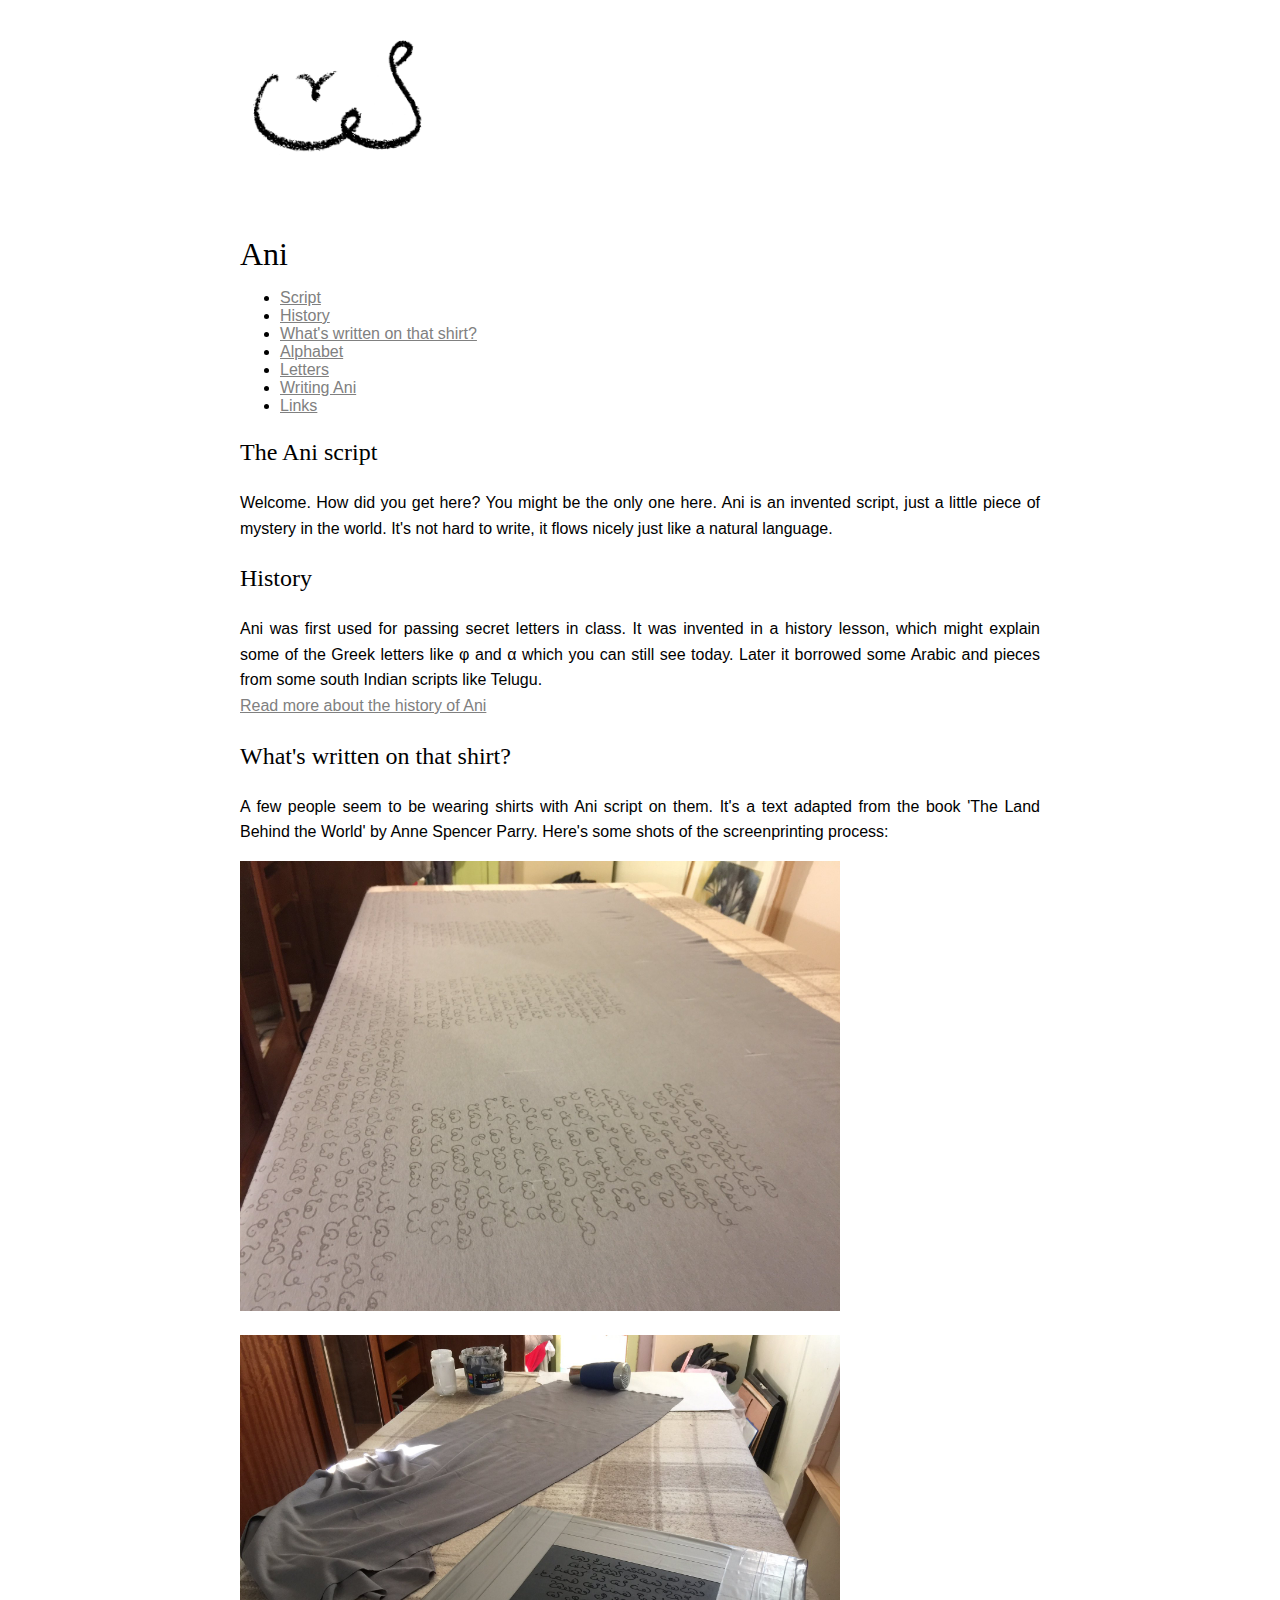
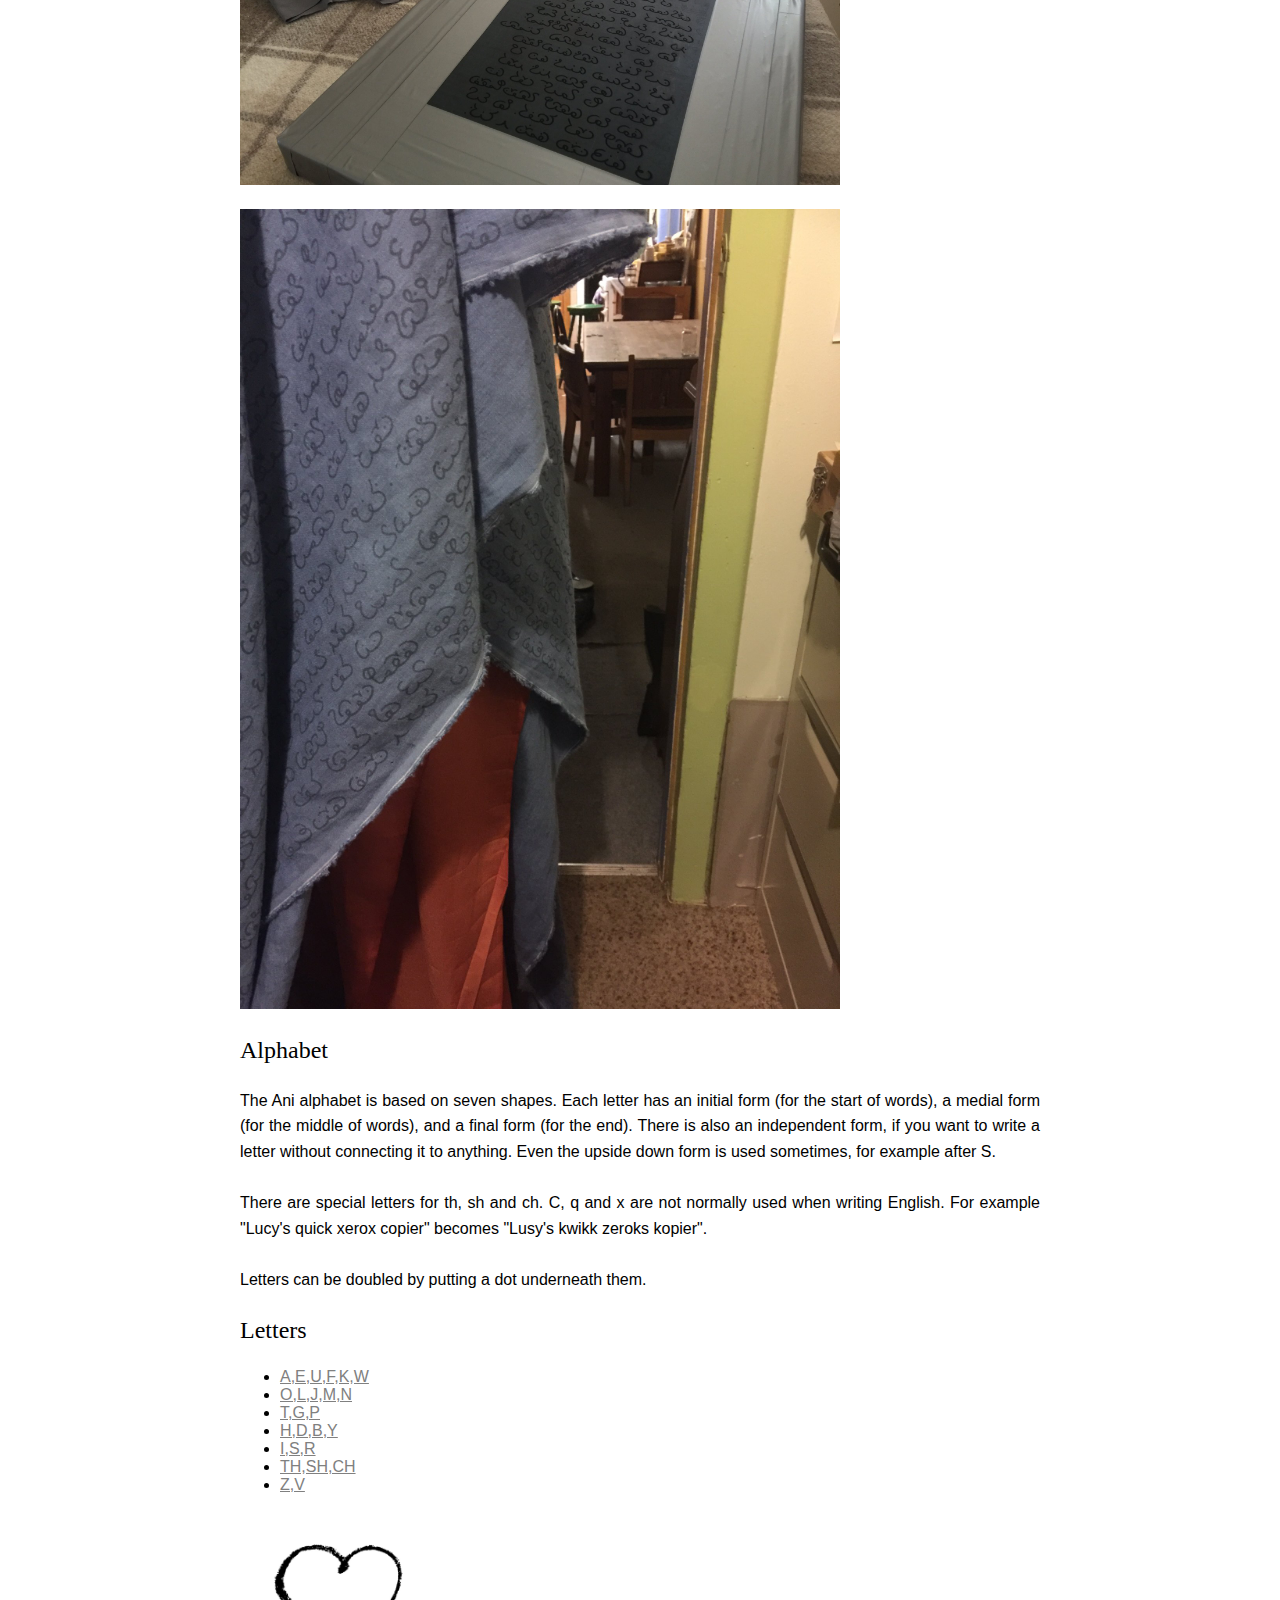
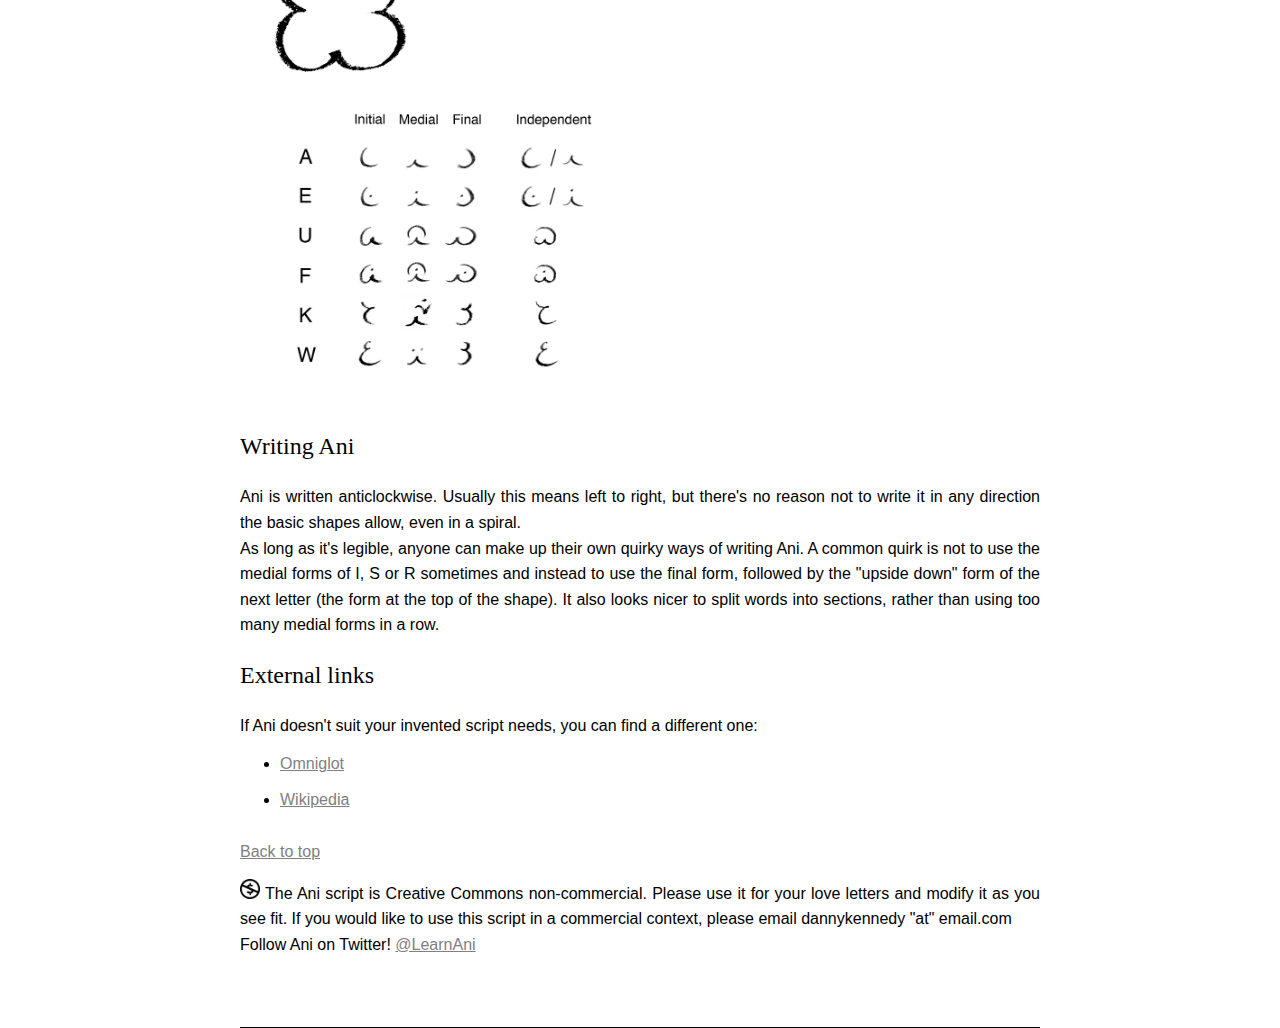
<file: index.html>
<!DOCTYPE html>
<html lang="en">

<head>
    <!--Metatags here-->
    <meta charset="utf-8">
    <!--This might not work for kanji etc-->
    <meta name="Ani language" content="Learn a constructed script">
    <meta name="viewport" content="width=device-width, initial-scale=1">
    <title>Learn Ani</title>

    <link rel="icon" type="image/png" href="images/favicon-32x32.png" sizes="32x32" />
    <link rel="icon" type="image/png" href="images/favicon-16x16.png" sizes="16x16" />

    <!--This is "externalising" the css & javascript. Some like to put js scripts at bottom of page so page can load first-->
    <link rel="stylesheet" type="text/css" href="styles.css">
    <script type="text/javascript" src="tabs.js"></script>
    <!-- Global site tag (gtag.js) - Google Analytics -->
    <script async src="https://www.googletagmanager.com/gtag/js?id=UA-159165208-1"></script>
    <script>
        window.dataLayer = window.dataLayer || [];

        function gtag() {
            dataLayer.push(arguments);
        }
        gtag('js', new Date());

        gtag('config', 'UA-159165208-1');

    </script>

</head>

<body>


    <article role="article">
        <!--Use this tag for seperate, "syndicatable" items of content. Could be a whole page, a dream, poem, etc? The role bit is WAI-ARIA, for screen readers etc-->

        <img src="favicon image3.jpg" alt="Ani" style="width:200px;height:200px;" id="top">

        <h1>Ani</h1>

        <p>
            <ul>
                <li><a href="#script">Script</a> </li>
                <li><a href="#history">History</a> </li>
                <li><a href="#shirt">What's written on that shirt?</a> </li>
                <li><a href="#alphabet">Alphabet</a> </li>
                <li><a href="#letters">Letters</a> </li>
                <li><a href="#writing">Writing Ani</a> </li>
                <li><a href="#externalLinks">Links</a> </li>

            </ul>
        </p>

        <h3 id="script">The Ani script</h3>
        <p> Welcome. How did you get here? You might be the only one here. Ani is an invented script, just a little
            piece of mystery in the world. It's not hard to write, it flows nicely just like a natural language.</p>
        <section>
            <h3 id="history">History</h3>
            <p>Ani was first used for passing secret letters in class. It was invented in a history lesson, which might
                explain some of the Greek letters like &phi; and &alpha; which you can still see today. Later it
                borrowed some Arabic and pieces from some south Indian scripts like Telugu.
                <br>
                <a href="history.html" title="More history">Read more about the history of Ani</a>
            </p>
        </section>

        <section>
            <h3 id="shirt">What's written on that shirt?</h3>
            <p>A few people seem to be wearing shirts with Ani script on them. It's a text adapted from the book 'The
                Land Behind the World' by Anne Spencer Parry. Here's some shots of the screenprinting process: </p>
            <img src="images/ani-screenprinting.jpeg" style="max-width: 600px; height: auto" />
            <img src="images/ani-screenprinting2.jpeg" style="max-width: 600px; height: auto; margin-top: 20px" />
            <img src="images/ani-screenprinting3.jpeg" style="max-width: 600px; height: auto; margin-top: 20px" />
        </section>
        <section>
            <h3 id="alphabet">Alphabet</h3>
            <p>The Ani alphabet is based on seven shapes. Each letter has an initial form (for the start of words), a
                medial form (for the middle of words), and a final form (for the end). There is also an independent
                form, if you want to write a letter without connecting it to anything. Even the upside down form is used
                sometimes, for example after S.
                <br>
                <br> There are special letters for th, sh and ch. C, q and x are not normally used when writing English.
                For example "Lucy's quick xerox copier" becomes "Lusy's kwikk zeroks kopier".
                <br>
                <br> Letters can be doubled by putting a dot underneath them.
            </p>

        </section>

        <article class="alphabet">
            <h3 id="letters">Letters</h3>
            <div id="tabContainer">
                <div id="tabs">
                    <ul>
                        <li id="tab1"><a href="#tabPanel1">A,E,U,F,K,W</a></li>
                        <li id="tab2"><a href="#tabPanel2">O,L,J,M,N</a></li>
                        <li id="tab3"><a href="#tabPanel3">T,G,P</a></li>
                        <li id="tab4"><a href="#tabPanel4">H,D,B,Y</a></li>
                        <li id="tab5"><a href="#tabPanel5">I,S,R</a></li>
                        <li id="tab6"><a href="#tabPanel6">TH,SH,CH</a></li>
                        <li id="tab7"><a href="#tabPanel7">Z,V</a></li>
                    </ul>
                </div>
                <div id="containers">
                    <div id="tabPanel1">

                        <img src="aeufkw.png" alt="Letters1">

                    </div>
                    <div id="tabPanel2">

                        <img src="oljmn.png" alt="Letters2">
                    </div>
                    <div id="tabPanel3">

                        <img src="tgp.png" alt="Letters3">
                    </div>
                    <div id="tabPanel4">

                        <img src="hdby.png" alt="Letters4">
                    </div>
                    <div id="tabPanel5">

                        <img src="isr.png" alt="Letters5">
                    </div>
                    <div id="tabPanel6">

                        <img src="thchsh.png" alt="Letters6">
                    </div>
                    <div id="tabPanel7">

                        <img src="zv.png" alt="Letters7">
                    </div>
                </div>
            </div>

            <section>
                <h3 id="writing">Writing Ani</h3>
                <p>
                    Ani is written anticlockwise. Usually this means left to right, but there's no reason not to write
                    it in any direction the basic shapes allow, even in a spiral.
                    <br> As long as it's legible, anyone can make up their own quirky ways of writing Ani. A common
                    quirk is not to use the medial forms of I, S or R sometimes and instead to use the final form,
                    followed by the "upside down" form of the next letter (the form at the top of the shape). It also
                    looks nicer to split words into sections, rather than using too many medial forms in a row.
                    <br>
                </p>

            </section>

        </article>

        <section>
            <h3 id="externalLinks">External links</h3>
            <p>If Ani doesn't suit your invented script needs, you can find a different one:
                <br>
                <ul>
                    <li><a href="http://www.omniglot.com/conscripts/">Omniglot</a></li>
                    <br>
                    <li><a href="https://en.wikipedia.org/wiki/List_of_constructed_scripts">Wikipedia</a></li>
                </ul>
            </p>
        </section>

        <br>

        <a href="#top">Back to top</a>
        <br>
        <br>


    </article>

    <footer role="contentinfo" class="foot">
        <p><img src="nc.large.png" alt="Creative commons" style="width:20px;height:20px;"> The Ani script is Creative
            Commons non-commercial. Please use it for your love letters and modify it as you see fit. If you would like
            to use this script in a commercial context, please email dannykennedy "at" email.com
            <br>Follow Ani on Twitter! <a href="https://twitter.com/LearnAni" title="Follow me on Twitter"
                target="_blank">@LearnAni</a></p>
        <br>
        <br>
        <br>
    </footer>

</body>

</html>
</file>
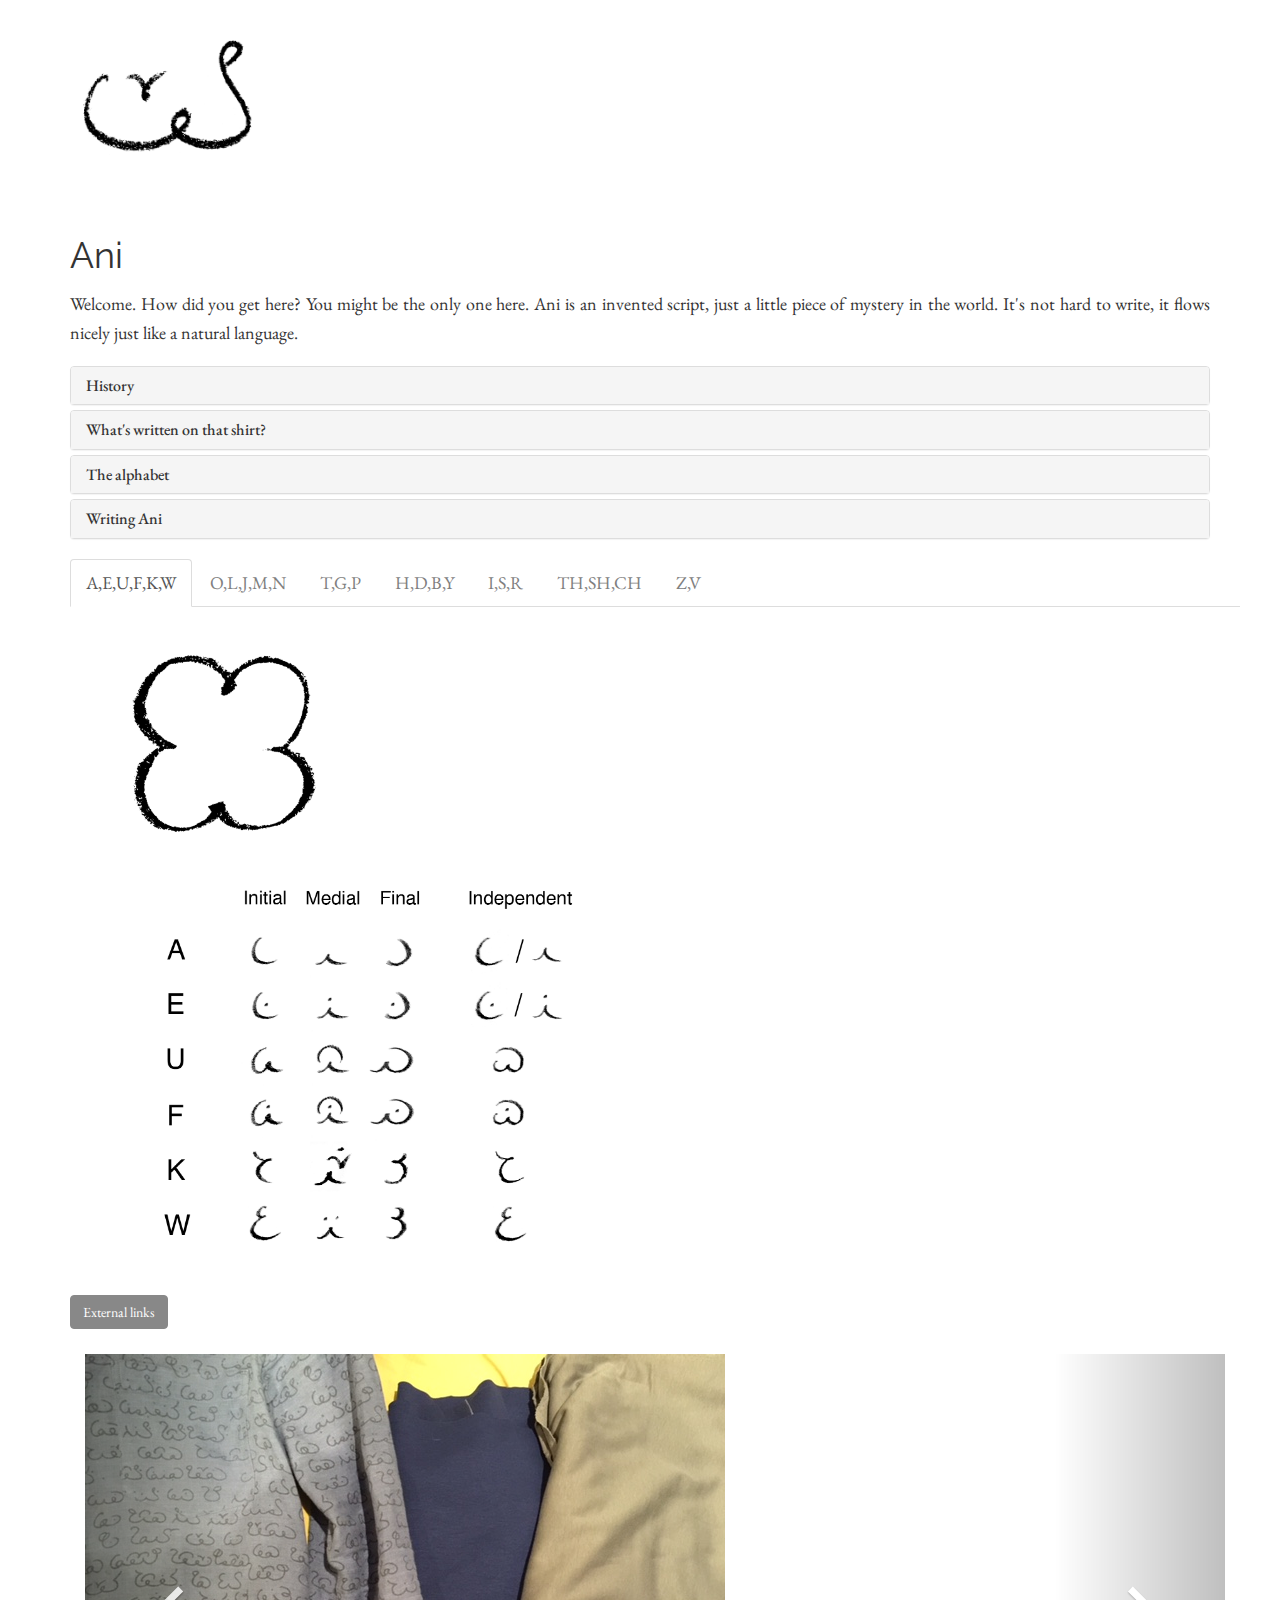
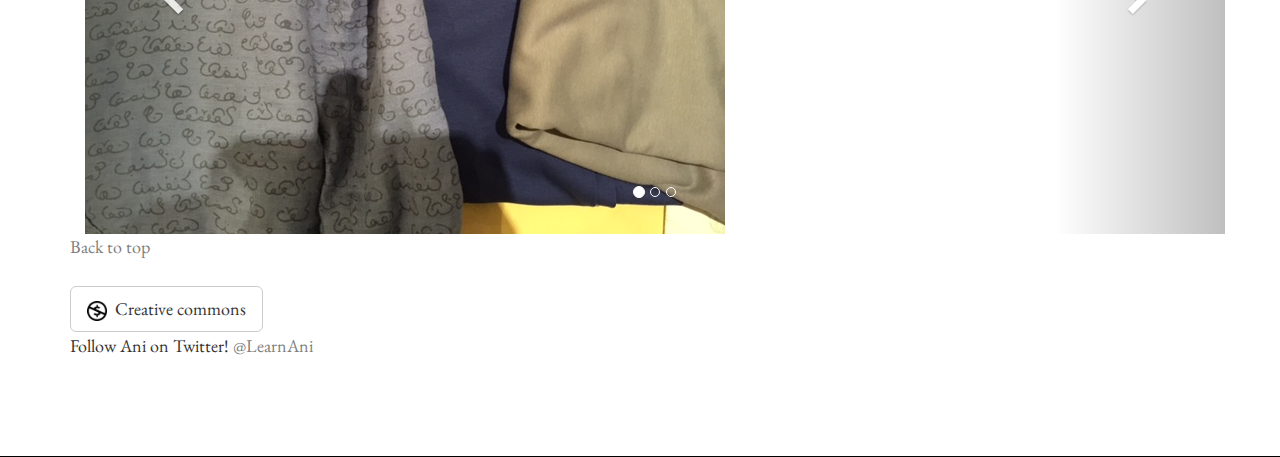
<file: Ani Website v2/index.html>
<!DOCTYPE html>
<html lang="en">

<head>
    <!--Metatags here-->
    <meta charset="utf-8">
    <!--This might not work for kanji etc-->
    <meta http-equiv="X-UA-Compatible" content="IE=edge">
    <meta name="viewport" content="width=device-width, initial-scale=1">
    <meta name="Ani language" content="Learn a constructed script">
    <title>Learn Ani</title>

    <link rel="icon" type="image/png" href="images/favicon-32x32.png" sizes="32x32" />
    <link rel="icon" type="image/png" href="images/favicon-16x16.png" sizes="16x16" />

    <!--This is "externalising" the css & javascript. Some like to put js scripts at bottom of page so page can load first-->

    <link rel="stylesheet" href="https://maxcdn.bootstrapcdn.com/bootstrap/3.3.5/css/bootstrap.min.css">
    <link rel="stylesheet" type="text/css" href="styles.css">
    <script type="text/javascript" src="tabs.js"></script>

</head>

<body>

    <div class="container">


        <article role="article">
            <!--Use this tag for seperate, "syndicatable" items of content. Could be a whole page, a dream, poem, etc? The role bit is WAI-ARIA, for screen readers etc-->

            <img src="favicon image3.jpg" alt="Ani" style="width:200px;height:200px;" id="top">

            <h1>Ani</h1>

            <p> Welcome. How did you get here? You might be the only one here. Ani is an invented script, just a little piece of mystery in the world. It's not hard to write, it flows nicely just like a natural language.</p>
            <section>


               <!-- BOOTSTRAP ACCORDION -->
               
                <div class="panel-group" id="accordion" role="tablist" aria-multiselectable="true">

                   <!-- HISTORY PANEL -->
                    <div class="panel panel-default">
                        <div class="panel-heading" role="tab" id="headingOne">
                            <h4 class="panel-title">
                      <a href="#thehistorys" role="button" data-toggle="collapse" data-parent="#accordion" aria-expanded="false" aria-controls="thehistory" >History</a> 
                      </h4>
                        </div> <!-- panel heading -->
                        
                         <div class="panel-collapse collapse" id="thehistorys" role="tabpanel" aria-labelledby="headingOne">
                         <div class="panel-body">
                    <p>Ani was first used for passing secret letters in class. It was invented in a history lesson, which might explain some of the Greek letters like &phi; and &alpha; which you can still see today. Later it borrowed some Arabic and pieces from some south Indian scripts like Telugu.
                        <br>
                        <a href="history.html" title="More history">Read more about the history of Ani</a>
                        </div> <!-- panel-body -->
                </div> <!-- tabpanel -->
                    </div>      <!-- panel -->
                    <!-- END HISTORY PANEL -->
                    
                    
                    <!-- SHIRT PANEL -->
                    <div class="panel panel-default">
                        <div class="panel-heading" role="tab" id="headingOne">
                            <h4 class="panel-title">
                      <a href="#theshirts" role="button" data-toggle="collapse" data-parent="#accordion" aria-expanded="false" aria-controls="thehistory" >What's written on that shirt?</a> 
                      </h4>
                        </div> <!-- panel heading -->
                        
                         <div class="panel-collapse collapse" id="theshirts" role="tabpanel" aria-labelledby="headingOne">
                         <div class="panel-body">
                   <p>A few people seem to be wearing shirts with Ani script on them. It's a text adapted from the book 'The Land Behind the World' by Anne Spencer Parry. It's nothing particularly interesting, but if for some reason you'd like to read it you can <a href="AniShirt.jpg" title="Ani sample design for shirt" download="Ani Sample Text">download the text here (1MB)</a>. Beware, some of the words run onto the next line.</p>
                        </div> <!-- panel-body -->
                </div> <!-- tabpanel -->   
                    </div>      <!-- panel -->
                    <!-- END SHIRT PANEL -->
                    
                    <!-- ALPHABET PANEL -->
                    <div class="panel panel-default">
                        <div class="panel-heading" role="tab" id="headingOne">
                            <h4 class="panel-title">
                      <a href="#thealphabets" role="button" data-toggle="collapse" data-parent="#accordion" aria-expanded="false" aria-controls="thehistory" >The alphabet</a> 
                      </h4>
                        </div> <!-- panel heading -->
                        
                         <div class="panel-collapse collapse" id="thealphabets" role="tabpanel" aria-labelledby="headingOne">
                         <div class="panel-body">
                   <p>The Ani alphabet is based on seven shapes (see the tabs below). Each letter has an initial form (for the start of words), a medial form (for the middle of words), and a final form (for the end). There is also an independent form, if you want to write a letter without connecting it to anything. Even the upside down medial form can be used sometimes, for example after final forms such as S. The upside down medial form is not necessary, it's just for style.
                        <br>
                        <br> There are special letters for th, sh and ch. C, q and x are not normally used when writing English. For example "Lucy's quick xerox copier" becomes "Lusy's kwikk zeroks kopier". Letters can be doubled by putting a dot underneath them.
                    </p>
                        </div> <!-- panel-body -->
                </div> <!-- tabpanel -->   
                    </div>      <!-- panel -->
                    <!-- END ALPHABET PANEL -->
                    
                    
                    <!-- WRITING ANI PANEL -->
                    <div class="panel panel-default">
                        <div class="panel-heading" role="tab" id="headingOne">
                            <h4 class="panel-title">
                      <a href="#writingani" role="button" data-toggle="collapse" data-parent="#accordion" aria-expanded="false" aria-controls="writingani" >Writing Ani</a> 
                      </h4>
                        </div> <!-- panel heading -->
                        
                         <div class="panel-collapse collapse" id="writingani" role="tabpanel" aria-labelledby="headingOne">
                         <div class="panel-body">
<p>
                        Ani is written anticlockwise. Usually this means left to right, but there's no reason not to write it in any direction the basic shapes allow, even in a spiral.
                        <br> As long as it's legible, anyone can make up their own quirky ways of writing Ani. A common quirk is not to use the medial forms of I, S or R sometimes and instead to use the final form, followed by the "upside down" form of the next letter (the form at the top of the shape). It also looks nicer to split words into sections, rather than using too many medial forms in a row.
                        <br>
                    </p>
                        </div> <!-- panel-body -->
                </div> <!-- tabpanel -->   
                    </div>      <!-- panel -->
                    <!-- END WRITING ANI PANEL -->

                    
                </div> <!-- accordion -->
                


            </section>

            <article class="alphabet">

                <!-- BOOTSTRAP TABS -->

                <div class="container">
                    <div class="row">



                        <ul class="nav nav-tabs" role="tablist">
                            <li role="presentation" class="active"><a role="tab" data-toggle="tab" href="#tabpanels1">A,E,U,F,K,W</a></li>
                            <li role="presentation"><a role="tab" data-toggle="tab" href="#tabpanels2">O,L,J,M,N</a></li>
                            <li role="presentation"><a role="tab" data-toggle="tab" href="#tabpanels3">T,G,P</a></li>
                            <li role="presentation"><a role="tab" data-toggle="tab" href="#tabpanels4">H,D,B,Y</a></li>
                            <li role="presentation"><a role="tab" data-toggle="tab" href="#tabpanels5">I,S,R</a></li>
                            <li role="presentation"><a role="tab" data-toggle="tab" href="#tabpanels6">TH,SH,CH</a></li>
                            <li role="presentation"><a role="tab" data-toggle="tab" href="#tabpanels7">Z,V</a></li>
                        </ul>

                        <div class="tab-content">

                            <div role="tab-panel" class="tab-pane col-md-6 col-sm-8 col-xs-12 active" id="tabpanels1"><img src="aeufkw.png" class="img-responsive" alt="Letters1"></div>
                            <div role="tab-panel" class="tab-pane col-md-6 col-sm-8 col-xs-12" id="tabpanels2"> <img src="oljmn.png" class="img-responsive" alt="Letters2"></div>
                            <div role="tab-panel" class="tab-pane col-md-6 col-sm-8 col-xs-12" id="tabpanels3"><img src="tgp.png" class="img-responsive" alt="Letters3"></div>
                            <div role="tab-panel" class="tab-pane col-md-6 col-sm-8 col-xs-12" id="tabpanels4"> <img src="hdby.png" class="img-responsive" alt="Letters4"></div>
                            <div role="tab-panel" class="tab-pane col-md-6 col-sm-8 col-xs-12" id="tabpanels5"><img src="isr.png" class="img-responsive" alt="Letters5"></div>
                            <div role="tab-panel" class="tab-pane col-md-6 col-sm-8 col-xs-12" id="tabpanels6"><img src="thchsh.png" class="img-responsive" alt="Letters6"></div>
                            <div role="tab-panel" class="tab-pane col-md-6 col-sm-8 col-xs-12" id="tabpanels7"><img src="zv.png" class="img-responsive" alt="Letters7"></div>


                        </div>



                    </div>
                    <!-- row -->

                </div>
                <!-- container -->


            </article>

            <section>
                
                <!-- BOOTSTRAP MODAL - EXTERNAL LINKS -->
                <a href="#externallinks" role="button" data-toggle="collapse" aria-expanded="false" aria-controls="externallinks" class="btn btn-primary">External links</a>
                  <div class="collapse" id="externallinks">
                    <p>If Ani doesn't suit your invented script needs, you can find a different one:
                    <br>
                    <ul>
                        <li><a href="http://www.omniglot.com/conscripts/">Omniglot</a></li>
                        <br>
                        <li><a href="https://en.wikipedia.org/wiki/List_of_constructed_scripts">Wikipedia</a></li>
                    </ul>
                </p>
                </div>
                 <!-- END BOOTSTRAP MODAL - EXTERNAL LINKS -->


            </section>

            <br>

            <div class="container">

                <div class="carousel slide" id="featured">

                    <ol class="carousel-indicators">

                        <li data-target="#featured" data-slide-to="0" class="active"></li>
                        <li data-target="#featured" data-slide-to="1"></li>
                        <li data-target="#featured" data-slide-to="2"></li>


                    </ol>

                    <div class="carousel-inner">
                        <div class="item active">
                            <img src="carousel1.jpg" alt="writing Ani in the wild">
                            <!--
		        <div class="carousel-caption">
		            <p>New Ani tshirts on the way</p>
		        </div>
-->
                        </div>
                        <div class="item">
                            <img src="carousel2.jpg" alt="writing Ani in the wild">
                        </div>
                        <div class="item">
                            <img src="carousel3.jpg" alt="writing Ani in the wild">
                        </div>

                    </div>
                    <!-- carousel inner -->

                    <a class="left carousel-control" role="button" href="#featured" data-slide="prev">
                        <span class="glyphicon glyphicon-chevron-left"></span>
                    </a>


                    <a class="left carousel-control" role="button" href="#featured" data-slide="prev">
                        <span class="glyphicon glyphicon-chevron-left"></span>
                    </a>

                    <a class="right carousel-control" role="button" href="#featured" data-slide="next">
                        <span class="glyphicon glyphicon-chevron-right"></span>
                    </a>


                </div>
                <!-- carousel outer -->


            </div>
            <!-- carousel container -->


            <a href="#top">Back to top</a>
            <br>
            <br>


        </article>

        <footer role="contentinfo" class="foot">


            <button type="button" class="btn btn-default btn-lg" data-toggle="modal" data-target="#cc"><img src="nc.large.png" alt="Creative commons" style="width:20px;height:20px;"> &nbsp;Creative commons</button>

            <div class="modal" id="cc" tabindex="-1" role="dialog" aria-labelledby="modalLabel">

                <div class="modal-dialog" role="document">
                    <div class="modal-content">

                        <div class="modal-header">
                            <button type="button" class="close" data-dismiss="modal" aria-label="close"><span aria-hidden="true">&times;</span></button>
                            <h3 class="modal-title" id="modalLabel">Creative Commons</h3>

                        </div>

                        <div class="modal-body">
                            <p><img src="nc.large.png" alt="Creative commons" style="width:20px;height:20px;"> The Ani script is Creative Commons non-commercial. Please use it for your love letters and modify it as you see fit. If you would like to use this script in a commercial context, please email dannykennedy "at" email.com
                            </p>
                        </div>
                        <!-- modal-body -->
                    </div>
                    <!-- modal content -->
                </div>
                <!-- modal-dialog -->
            </div>
            <!-- modal -->
            <br>

            <p>Follow Ani on Twitter! <a href="https://twitter.com/LearnAni" title="Follow me on Twitter" target="_blank">@LearnAni</a></p>
            <br>
            <br>
            <br>
        </footer>


    </div>
    <!-- end of container -->


    <script src="js/jquery-2.1.4.min.js"></script>
    <script src="js/bootstrap.min.js"></script>
    <script src="js/script.js"></script>

</body>

</html>
</file>
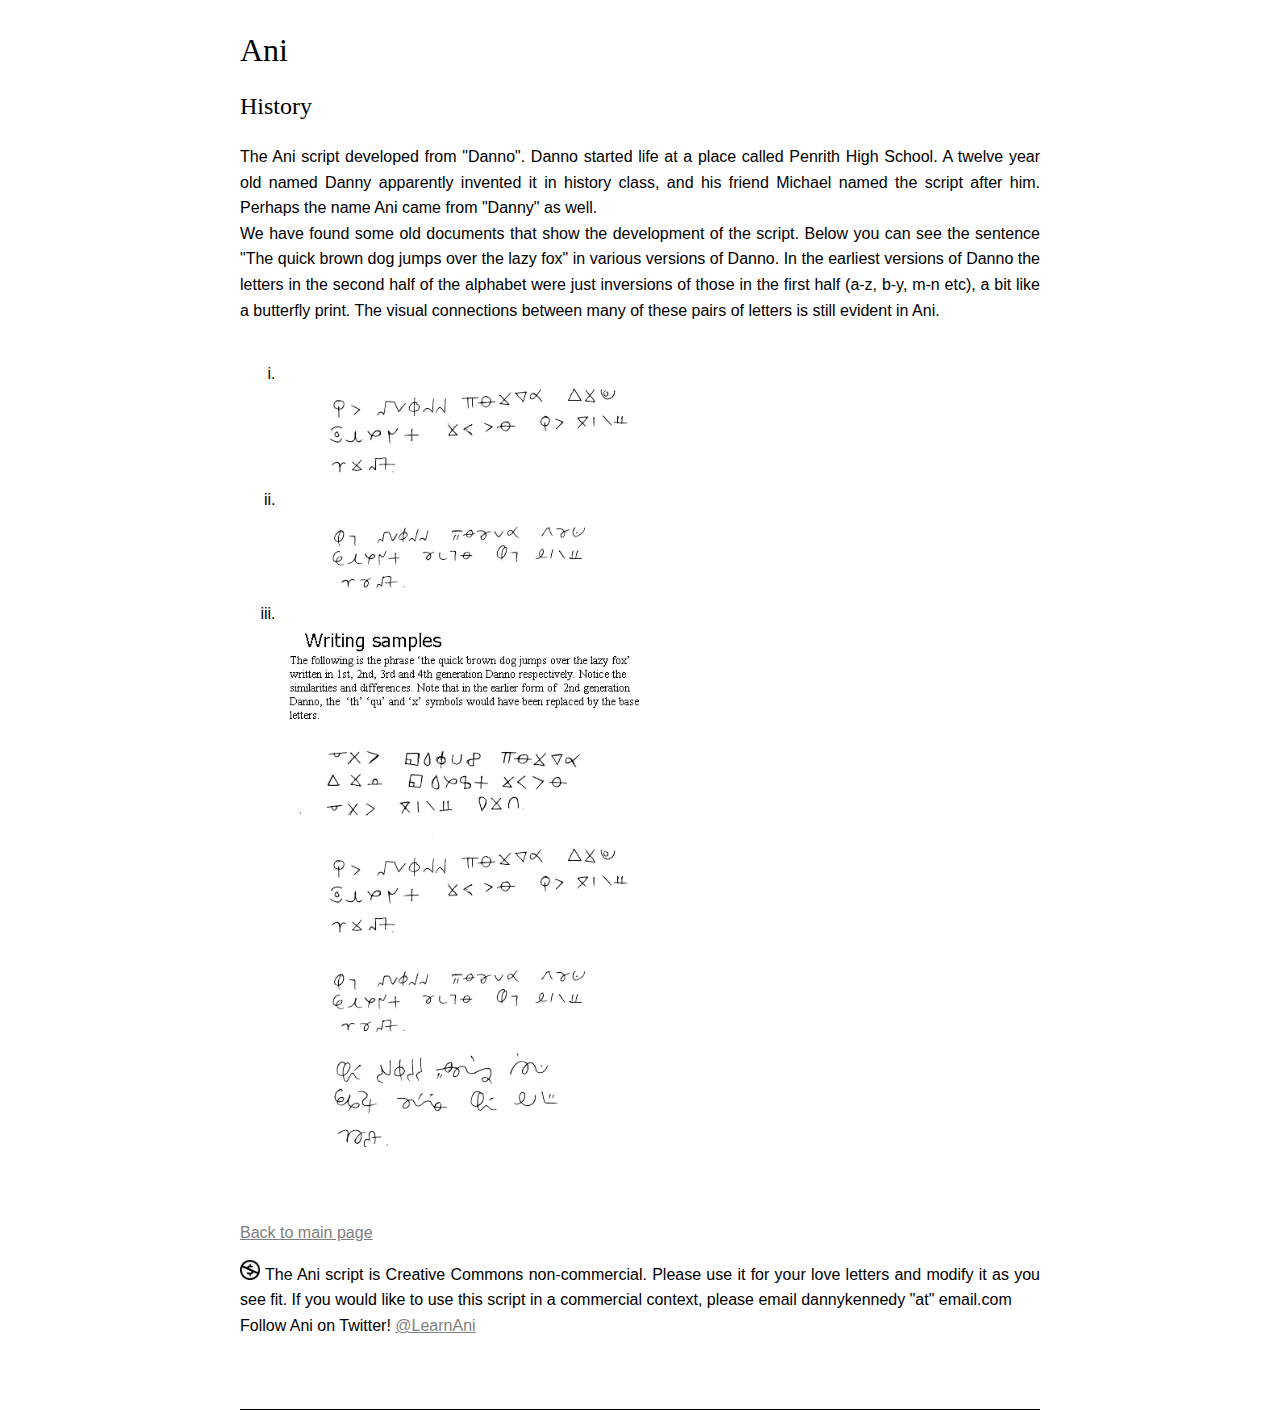
<file: history.html>
<!DOCTYPE html>
<html lang="en">

<head>
    <!--Metatags here-->
    <meta charset="utf-8">
    <!--This might not work for kanji etc-->
    <meta name="Ani language" content="Learn a constructed script">
    <meta name="viewport" content="width=device-width, initial-scale=1">
    <title>Learn Ani</title>

    <link rel="icon" type="image/png" href="favicon-32x32.png" sizes="32x32" />
    <link rel="icon" type="image/png" href="favicon-16x16.png" sizes="16x16" />

    <!--css stuff-->

    <link rel="stylesheet" type="text/css" href="styles.css">

    <!-- Global site tag (gtag.js) - Google Analytics -->
    <script async src="https://www.googletagmanager.com/gtag/js?id=UA-159165208-1"></script>
    <script>
        window.dataLayer = window.dataLayer || [];

        function gtag() {
            dataLayer.push(arguments);
        }
        gtag('js', new Date());
        gtag('config', 'UA-159165208-1');
    </script>
</head>

<body>

    <article role="article">
        <!--Use this tag for seperate, "syndicatable" items of content. Could be a whole page, a dream, poem, etc? The role bit is WAI-ARIA, for screen readers etc-->

        <h1>Ani</h1>

        <section>
            <h3>History</h3>
            <p>The Ani script developed from "Danno". Danno started life at a place called Penrith High School. A twelve year old named Danny apparently invented it in history class, and his friend Michael named the script after him. Perhaps the name Ani came from "Danny" as well.
                <br> We have found some old documents that show the development of the script. Below you can see the sentence "The quick brown dog jumps over the lazy fox" in various versions of Danno. In the earliest versions of Danno the letters in the second half of the alphabet were just inversions of those in the first half (a-z, b-y, m-n etc), a bit like a butterfly print. The visual connections between many of these pairs of letters is still evident in Ani.
                <br>
                <br>

            </p>
        </section>

        <ol type="i">

            <li>
                <br><img src="dannosamples2.png" alt="Ani language2"></li>
            <li>
                <br><img src="dannosamples3.png" alt="Ani language3"></li>
            <li>
                <br><img src="dannosamples4.png" alt="Ani language4"></li>

        </ol>

        <br>
        <br>

    </article>

    <a href="index.html" title="Main page">Back to main page</a>
    <br>
    <br>

    <footer role="contentinfo">
        <p><img src="nc.large.png" alt="Creative commons" style="width:20px;height:20px;"> The Ani script is Creative Commons non-commercial. Please use it for your love letters and modify it as you see fit. If you would like to use this script in a commercial context, please email dannykennedy "at" email.com
            <br>Follow Ani on Twitter! <a href="https://twitter.com/LearnAni" title="Follow me on Twitter">@LearnAni</a></p>
    </footer>

    <br>
    <br>
    <br>

</body>

</html>
</file>
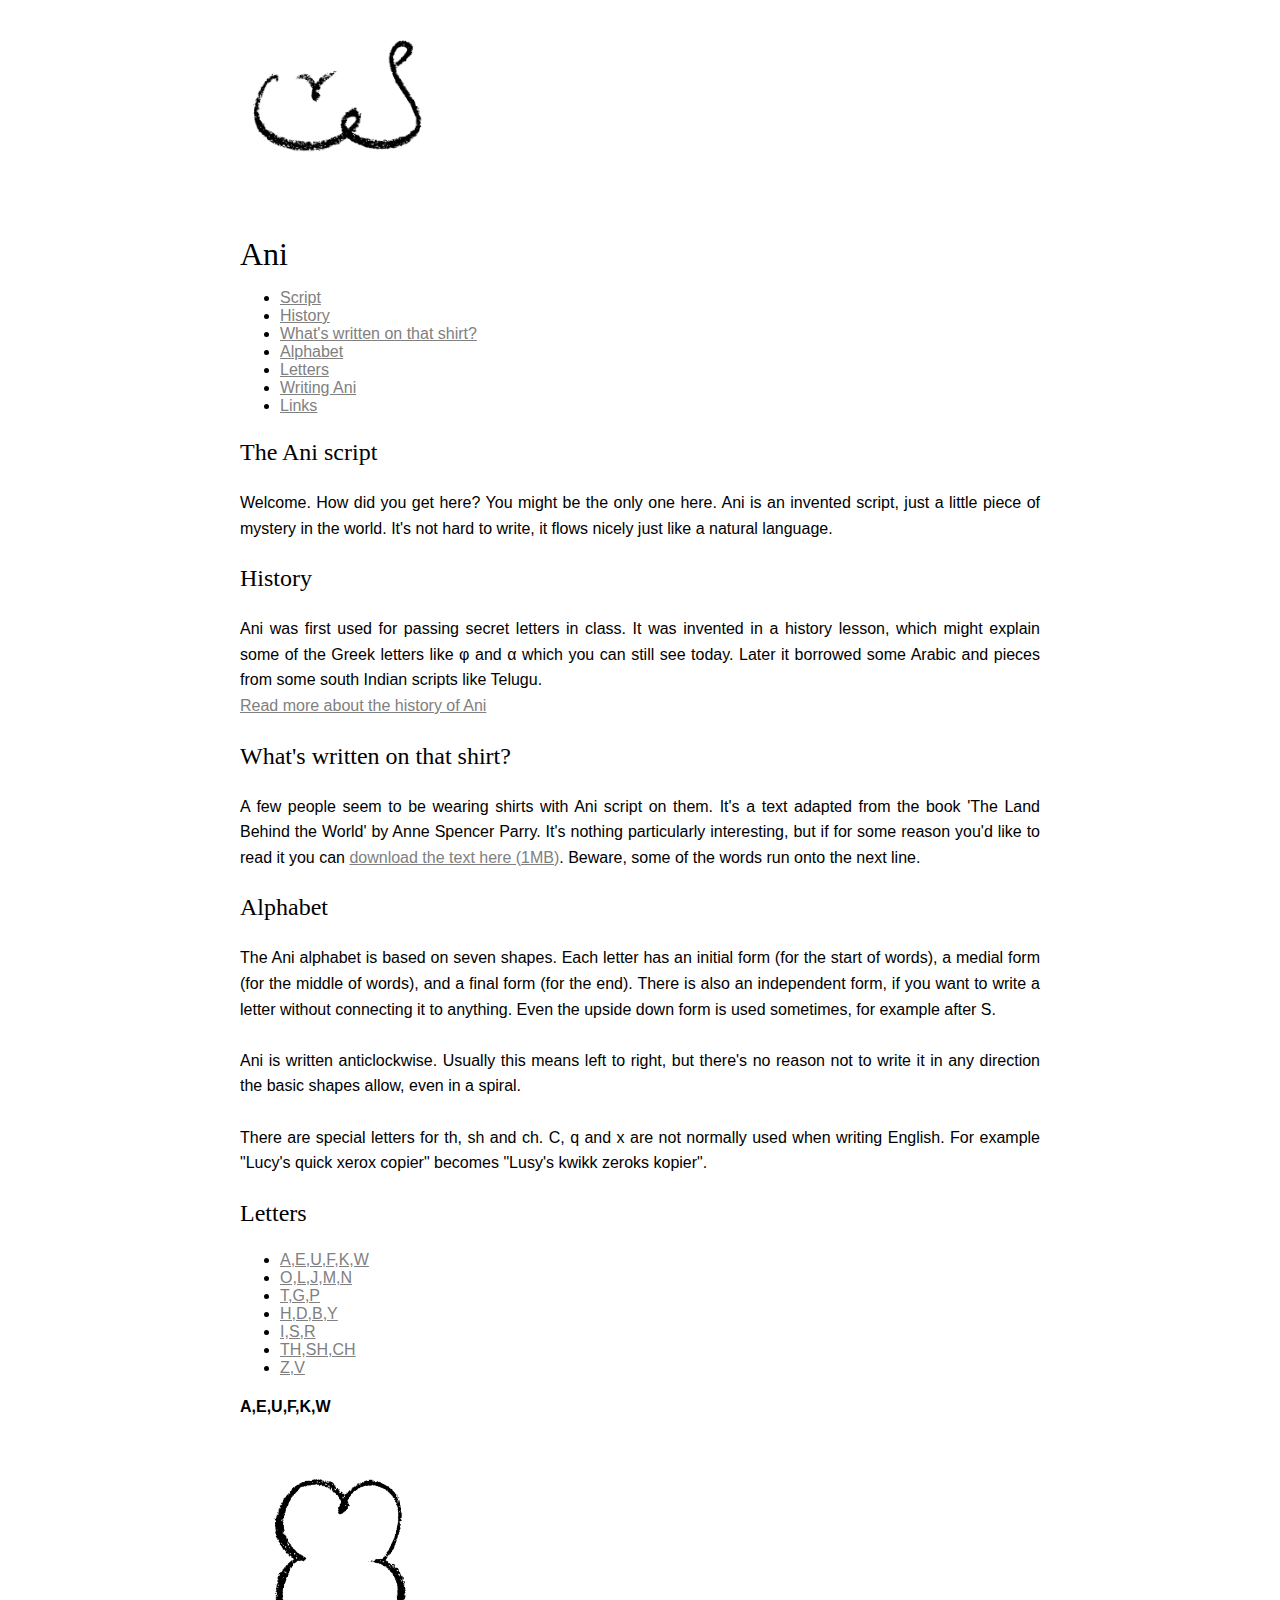
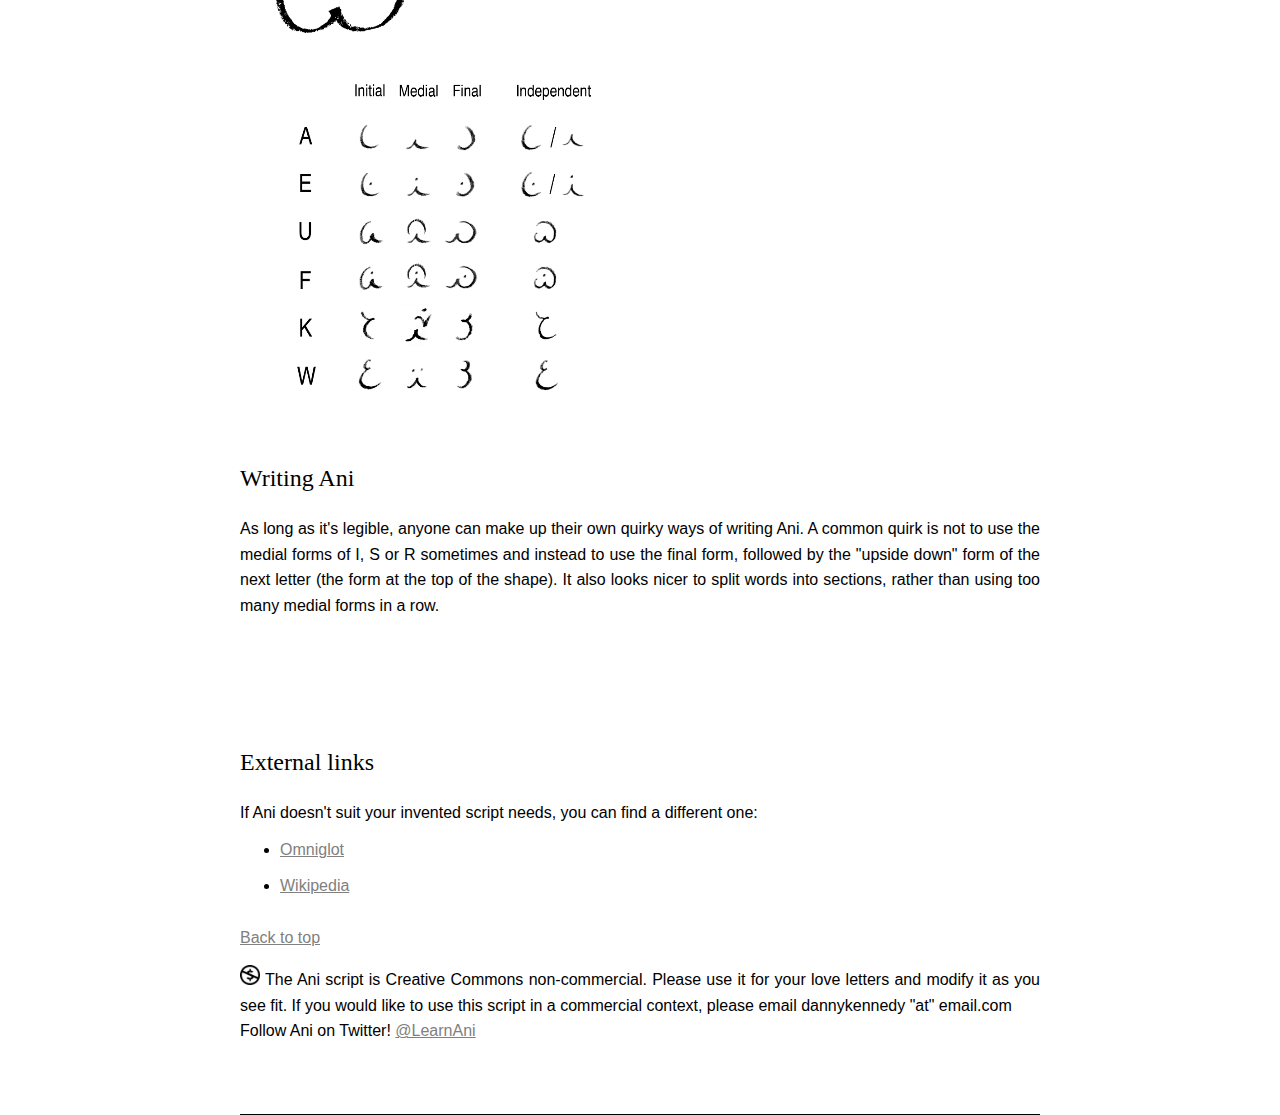
<file: index copy.html>
<!DOCTYPE html>
<html lang="en">

	<head>
		<!--Metatags here-->
		<meta charset="utf-8">  <!--This might not work for kanji etc-->
		<meta name="Ani language" content="Learn a constructed script">
		<title>Learn Ani</title>

		<link rel="icon" type="image/png" href="favicon-32x32.png" sizes="32x32" />
		<link rel="icon" type="image/png" href="favicon-16x16.png" sizes="16x16" />

		<!--This is "externalising" the css & javascript. Some like to put js scripts at bottom of page so page can load first-->
		<link rel="stylesheet" type="text/css" href="styles.css">
		<script type="text/javascript" src="tabs.js"></script>
		
	</head>

<body>


<article role="article"> <!--Use this tag for seperate, "syndicatable" items of content. Could be a whole page, a dream, poem, etc? The role bit is WAI-ARIA, for screen readers etc-->

	<img src="favicon image3.jpg" alt="Ani" style="width:200px;height:200px;" id="top">

	<h1>Ani</h1>

<p>
<ul>
	<li><a href="#script">Script</a> </li>
	<li><a href="#history">History</a> </li>
	<li><a href="#shirt">What's written on that shirt?</a> </li>
	<li><a href="#alphabet">Alphabet</a> </li>
	<li><a href="#letters">Letters</a> </li>
	<li><a href="#writing">Writing Ani</a> </li>
	<li><a href="#externalLinks">Links</a> </li>

</ul>
</p>

	<h3 id="script">The Ani script</h3>
	<p> Welcome. How did you get here? You might be the only one here. Ani is an invented script, just a little piece of mystery in the world. It's not hard to write, it flows nicely just like a natural language.</p>
<section>
	<h3 id="history">History</h3>
		<p>Ani was first used for passing secret letters in class. It was invented in a history lesson, which might explain some of the Greek letters like &phi; and &alpha; which you can still see today. Later it borrowed some Arabic and pieces from some south Indian scripts like Telugu.<br>
		<a href="history.html" title="More history">Read more about the history of Ani</a>	
		</p>
</section>

<section>
	<h3 id="shirt">What's written on that shirt?</h3>
		<p>A few people seem to be wearing shirts with Ani script on them. It's a text adapted from the book 'The Land Behind the World' by Anne Spencer Parry. It's nothing particularly interesting, but if for some reason you'd like to read it you can <a href="AniShirt.jpg" title="Ani sample design for shirt" download="Ani Sample Text">download the text here (1MB)</a>. Beware, some of the words run onto the next line.</p>
</section>
<section>
	<h3 id="alphabet">Alphabet</h3>
		<p>The Ani alphabet is based on seven shapes. Each letter has an initial form (for the start of words), a medial form (for the middle of words), and a final form (for the end). There is also an independent form, if you want to write a letter without connecting it to anything. Even the upside down form is used sometimes, for example after S.<br><br> 
		Ani is written anticlockwise. Usually this means left to right, but there's no reason not to write it in any direction the basic shapes allow, even in a spiral.<br><br>
		There are special letters for th, sh and ch. C, q and x are not normally used when writing English. For example "Lucy's quick xerox copier" becomes "Lusy's kwikk zeroks kopier".</p>

</section>

<article class="alphabet">
	<h3 id="letters">Letters</h3>
	<div id="tabContainer">
		<div id="tabs">
			<ul>
				<li id="tab1"><a href="#tabPanel1">A,E,U,F,K,W</a></li>
				<li id="tab2"><a href="#tabPanel2">O,L,J,M,N</a></li>
				<li id="tab3"><a href="#tabPanel3">T,G,P</a></li>
				<li id="tab4"><a href="#tabPanel4">H,D,B,Y</a></li>
				<li id="tab5"><a href="#tabPanel5">I,S,R</a></li>
				<li id="tab6"><a href="#tabPanel6">TH,SH,CH</a></li>
				<li id="tab7"><a href="#tabPanel7">Z,V</a></li>
			</ul>
		</div>
		<div id="containers">
			<div id="tabPanel1">
				<h4>A,E,U,F,K,W</h4>
				<img src="aeufkw.png" alt="Letters1" style="width:484px;height:600px;">

			</div>
			<div id="tabPanel2">
				<h4>O,L,J,M,N</h4>
				<img src="oljmn.png" alt="Letters2" style="width:484px;height:600px;">
			</div>
			<div id="tabPanel3">
				<h4>T,G,P</h4>
				<img src="tgp.png" alt="Letters3" style="width:484px;height:600px;">
			</div>
			<div id="tabPanel4">
				<h4>H,D,B,Y</h4>
				<img src="hdby.png" alt="Letters4" style="width:484px;height:600px;">
			</div>
			<div id="tabPanel5">
				<h4>I,S,R</h4>
				<img src="isr.png" alt="Letters5" style="width:484px;height:600px;">
			</div>
			<div id="tabPanel6">
				<h4>TH,SH,CH</h4>
				<img src="thchsh.png" alt="Letters6" style="width:484px;height:600px;">
			</div>
			<div id="tabPanel7">
				<h4>Z,V</h4>
				<img src="zv.png" alt="Letters7" style="width:484px;height:600px;">
			</div>
		</div>
	</div>

<section>
	<h3 id="writing">Writing Ani</h3>
		<p>As long as it's legible, anyone can make up their own quirky ways of writing Ani. A common quirk is not to use the medial forms of I, S or R sometimes and instead to use the final form, followed by the "upside down" form of the next letter (the form at the top of the shape). It also looks nicer to split words into sections, rather than using too many medial forms in a row.</p>

</section>

</article>

<br><br><br><br><br>

<section>
	<h3 id="externalLinks">External links</h3>
		<p>If Ani doesn't suit your invented script needs, you can find a different one:<br>
			<ul>
			<li><a href="http://www.omniglot.com/conscripts/">Omniglot</a></li>
			<br>
			<li><a href="https://en.wikipedia.org/wiki/List_of_constructed_scripts">Wikipedia</a></li>
			</ul>	
		</p>
</section>

		<br>

		<a href="#top">Back to top</a><br><br>


</article>

<footer role="contentinfo" class="foot">
	<p><img src="nc.large.png" alt="Creative commons" style="width:20px;height:20px;"> The Ani script is Creative Commons non-commercial. Please use it for your love letters and modify it as you see fit. If you would like to use this script in a commercial context, please email dannykennedy "at" email.com<br>Follow Ani on Twitter! <a href="https://twitter.com/LearnAni" title="Follow me on Twitter" target="_blank">@LearnAni</a></p><br><br><br>
</footer>	

</body>

</html>
</file>
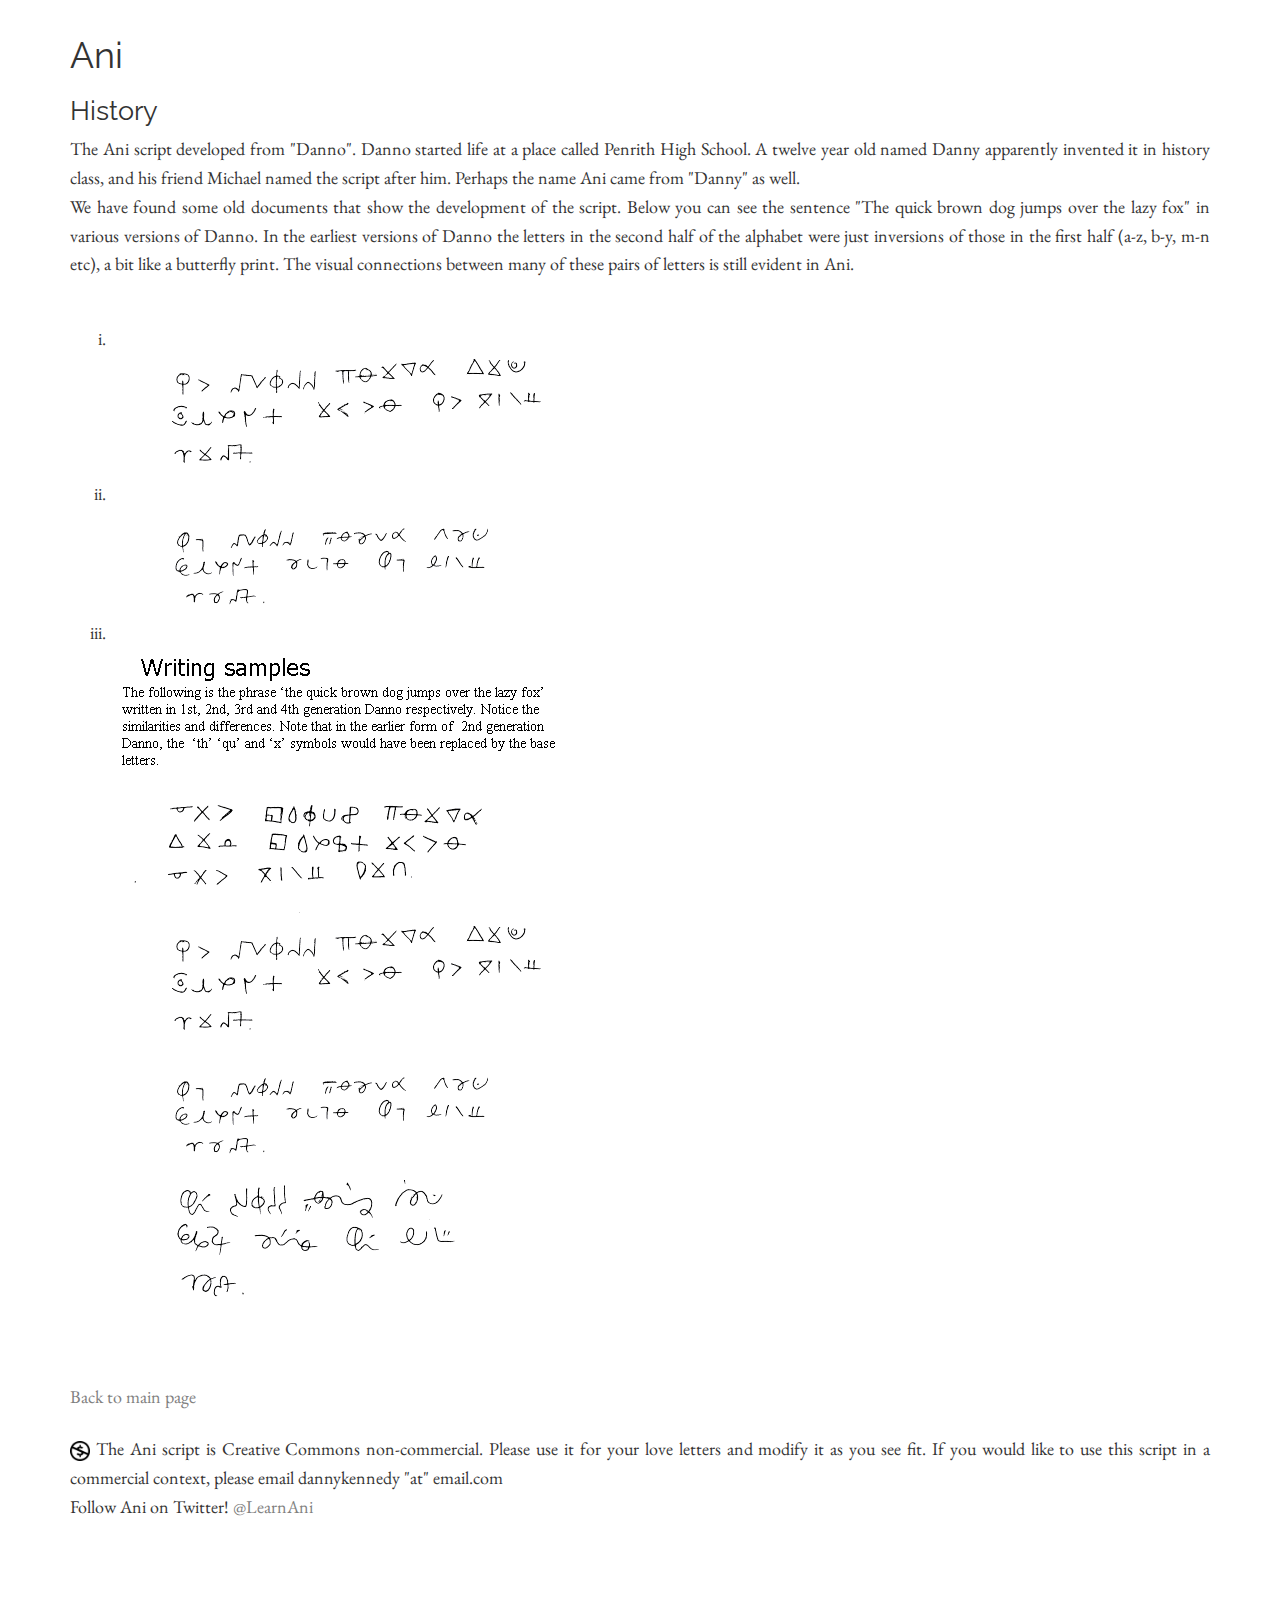
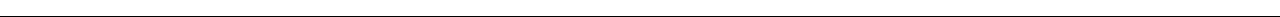
<file: Ani Website v2/history.html>
<!DOCTYPE html>
<html lang="en">

	<head>
		<!--Metatags here-->
		<meta charset="utf-8">  <!--This might not work for kanji etc-->
		<meta name="Ani language" content="Learn a constructed script">
		<title>Learn Ani</title>

		<link rel="icon" type="image/png" href="favicon-32x32.png" sizes="32x32" />
		<link rel="icon" type="image/png" href="favicon-16x16.png" sizes="16x16" />

		<!--css stuff-->

        <link rel="stylesheet" href="https://maxcdn.bootstrapcdn.com/bootstrap/3.3.5/css/bootstrap.min.css">
		<link rel="stylesheet" type="text/css" href="styles.css">

	</head>

<body>

<div class="container">

<article role="article"> <!--Use this tag for seperate, "syndicatable" items of content. Could be a whole page, a dream, poem, etc? The role bit is WAI-ARIA, for screen readers etc-->

	<h1>Ani</h1>

<section>
	<h3>History</h3>
		<p>The Ani script developed from "Danno". Danno started life at a place called Penrith High School. A twelve year old named Danny apparently invented it in history class, and his friend Michael named the script after him. Perhaps the name Ani came from "Danny" as well.<br>
		We have found some old documents that show the development of the script. Below you can see the sentence "The quick brown dog jumps over the lazy fox" in various versions of Danno.
		In the earliest versions of Danno the letters in the second half of the alphabet were just inversions of those in the first half (a-z, b-y, m-n etc), a bit like a butterfly print. The visual connections between many of these pairs of letters is still evident in Ani. 
		<br><br>
		 
	</p>
</section>

	<ol type="i">
		
		<li><br><img src="dannosamples2.png" alt="Ani language2"></li>
		<li><br><img src="dannosamples3.png" alt="Ani language3"></li>
		<li><br><img src="dannosamples4.png" alt="Ani language4"></li>

	</ol>

		<br><br>

</article>

<a href="index.html" title="Main page">Back to main page</a><br><br>

<footer role="contentinfo">
	<p><img src="nc.large.png" alt="Creative commons" style="width:20px;height:20px;"> The Ani script is Creative Commons non-commercial. Please use it for your love letters and modify it as you see fit. If you would like to use this script in a commercial context, please email dannykennedy "at" email.com<br>Follow Ani on Twitter! <a href="https://twitter.com/LearnAni" title="Follow me on Twitter">@LearnAni</a></p>
</footer>

	<br><br><br>
	
	</div> <!-- end containter -->

</body>

</html>
</file>
<file: styles.css>
body {
    width: 70%;
    max-width: 800px;
    margin: 0 auto;
    font: 100% Helvetica, Arial, sans-serif;
    font-weight: lighter;
    background: white;
    border-bottom: 1px solid black;
}
h1 {
    font-family: Georgia, "Times New Roman", serif;
    font-size: 2em;
    font-weight: normal;
    margin: 1em 0 0.4em;
}
p {
    line-height: 1.6;
    text-align: justify;
    margin: 0;
    margin-bottom: 1em;
}
li {
    font-size: 1em;
}
h3 {
    font-family: Georgia, "Times New Roman", serif;
    font-size: 1.5em;
    font-weight: normal;
}
a {
    color: gray;
}
a:hover {
    color: blue;
}
.foot {
    border-top: 1px black;
}
#containers img, ol img {
    max-width: 400px;
    width: 100%;
    height: auto;
}
@media (max-width: 800px) {
    body {
        width: 100%;
        box-sizing:border-box;
        padding: 0px 20px 0px 20px;
    }
}
</file>
<file: Ani Website v2/styles.css>
@import url(https://fonts.googleapis.com/css?family=Vollkorn);
@import url(https://fonts.googleapis.com/css?family=EB+Garamond);
@import url(https://fonts.googleapis.com/css?family=Raleway:300,400,600,500);
body {
    /*
				width: 70%;
				margin: 0 auto;
*/
    font-family: "EB Garamond", "Times New Roman", serif;
    font-size: 1.8em;
    background: white;
    border-bottom: 1px solid black;
}
h1 {
    font-family: "Helvetica Neue", "Raleway", sans-serif;
    font-size: 2em;
    font-weight: normal;
    margin: 1em 0 0.4em;
}
p {
    line-height: 1.6;
    text-align: justify;
    margin: 0;
    margin-bottom: 1em;
}
li {
    font-size: 1em;
}
h3 {
    font-family: "Helvetica Neue", "Raleway", sans-serif;
    font-size: 1.5em;
    font-weight: normal;
}
a {
    color: gray;
}
a:hover {
    color: blue;
}

.btn-primary {
    color: #fff;
    background-color: #888;
    border-color: #888;
}
.btn-primary:hover {
    color: #fff;
    background-color: #222;
    border-color: #222;
}
.btn-primary:visited {
    color: #fff;
    background-color: #888;
    border-color: #888;
}

.foot {
    border-top: 1px black;
}
h2.justanexample {
    color: purple;
    font-weight: normal;
}
.justshowingitspossible {
    color: red;
}
</file>
